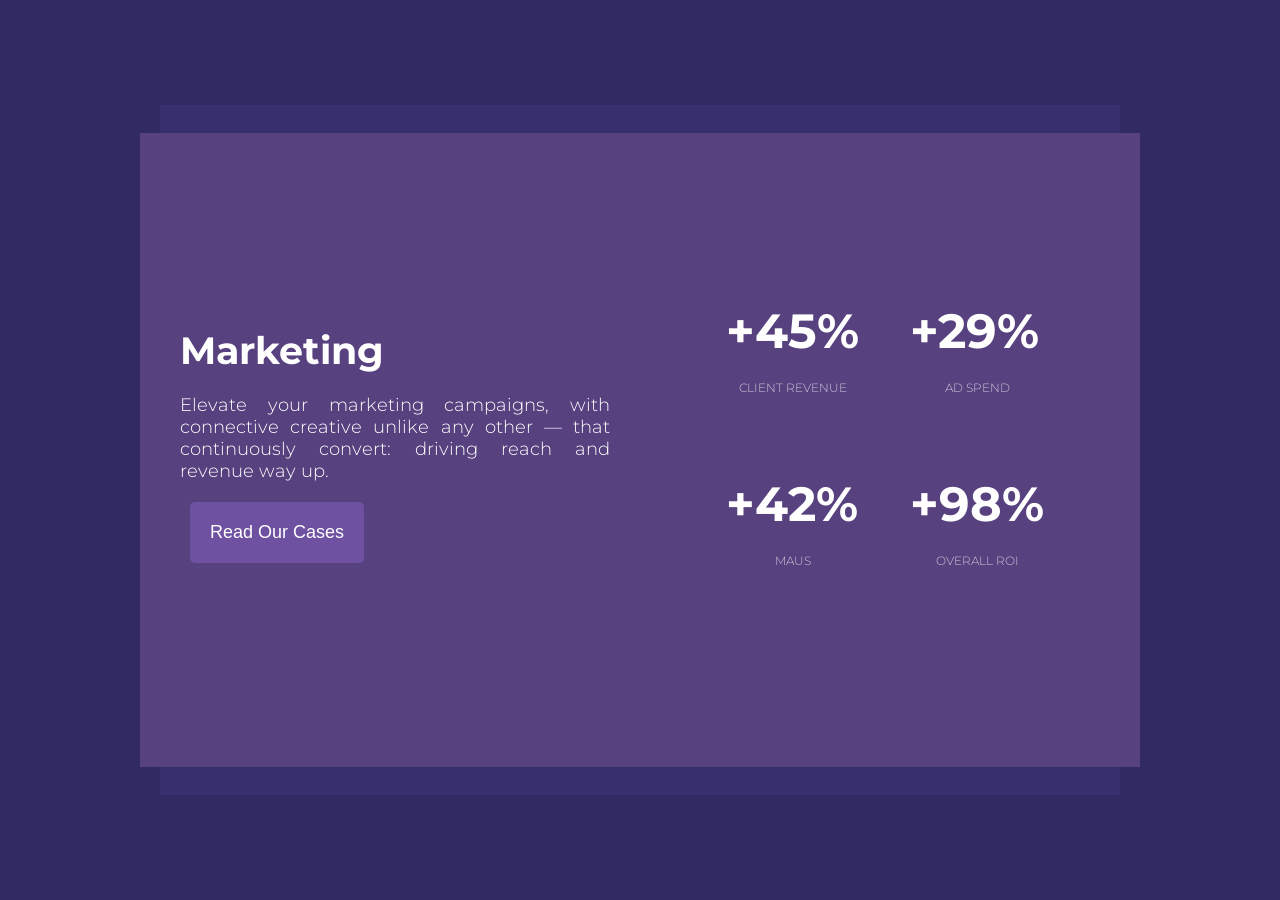
<file: index.html>
<!DOCTYPE html>
<html lang="en">
<head>
    <meta charset="UTF-8">
    <meta name="viewport" content="width=device-width, initial-scale=1.0">
    <link rel="stylesheet" href="styles.min.css">
    <title>Stats</title>
</head>
<body>
<div class="container">
    <div class="card">
        <div class="card__wrapper">
            <div class="text">
                <h1  class="title">Marketing</h1>
                <p class="para">Elevate your marketing campaigns, with connective creative unlike any other — that continuously convert: driving reach and revenue way up.</p>
                <button class="btn-primary">Read our Cases</button>
            </div>
            <div class="stats">
                <div class="stats-item">
                    <h2>+45%</h2>
                    <p>Client revenue</p>

                </div>

                <div class="stats-item">
                    <h2>+29%</h2>
                    <p>ad spend </p>
                </div>

                <div class="stats-item">
                    <h2>+42%</h2>
                    <p>Maus</p>
                </div>

                <div class="stats-item border-left">
                    <h2>+98%</h2>
                    <p>Overall roi</p>
                </div>

            </div>
        </div>
    </div>
</div>
</body>
</html>
</file>
<file: styles.min.css>
@import url("https://fonts.googleapis.com/css2?family=Montserrat:wght@300;500&display=swap");*{margin:0;padding:0;-webkit-box-sizing:border-box;box-sizing:border-box}body{font-family:"Montserrat",sans-serif;font-weight:300;display:-webkit-box;display:-ms-flexbox;display:flex;-webkit-box-pack:center;-ms-flex-pack:center;justify-content:center;-webkit-box-align:center;-ms-flex-align:center;align-items:center}.container{width:1600px;height:100vh;display:-webkit-box;display:-ms-flexbox;display:flex;-webkit-box-pack:center;-ms-flex-pack:center;justify-content:center;-webkit-box-align:center;-ms-flex-align:center;align-items:center;background:#322A62}.card{width:960px;height:690px;background:#382F6E;display:-ms-grid;display:grid;-webkit-box-pack:center;-ms-flex-pack:center;justify-content:center;-webkit-box-align:center;-ms-flex-align:center;align-items:center}.card__wrapper{display:-ms-grid;display:grid;place-items:center;-ms-grid-columns:(1fr)[2];grid-template-columns:repeat(2, 1fr);gap:20px;width:1000px;height:634px;padding:0 20px;overflow:hidden;background-color:#57417F}.card__wrapper .text{display:-webkit-box;display:-ms-flexbox;display:flex;-webkit-box-orient:vertical;-webkit-box-direction:normal;-ms-flex-direction:column;flex-direction:column;-webkit-box-align:start;-ms-flex-align:start;align-items:start;padding:0 20px}.card__wrapper .text h1{color:#fff;font-size:38px;margin-bottom:20px}.card__wrapper .text p{color:#fff;font-size:18px;margin-bottom:10px;text-align:justify}.card__wrapper .text button{display:inline-block;padding:20px;margin:10px;border-radius:5px;border:none;font-size:18px;text-transform:capitalize;color:#fff;background-color:#6e52a1}.card__wrapper .stats{display:-ms-grid;display:grid;-ms-grid-columns:(1fr)[2];grid-template-columns:repeat(2, 1fr);gap:50px;padding:0 20px}.card__wrapper .stats-item h2{font-size:48px;color:#fff;margin-bottom:20px}.card__wrapper .stats-item p{font-size:12px;opacity:70%;color:#fff;text-transform:uppercase;margin-bottom:30px;text-align:center}.border-bottom{border-bottom:2px solid rgba(255,255,255,0.4)}@media (max-width: 500px){.container{width:100%}.card{width:100%;height:960px}.card__wrapper{width:100%;-ms-grid-columns:1fr;grid-template-columns:1fr}}
</file>
